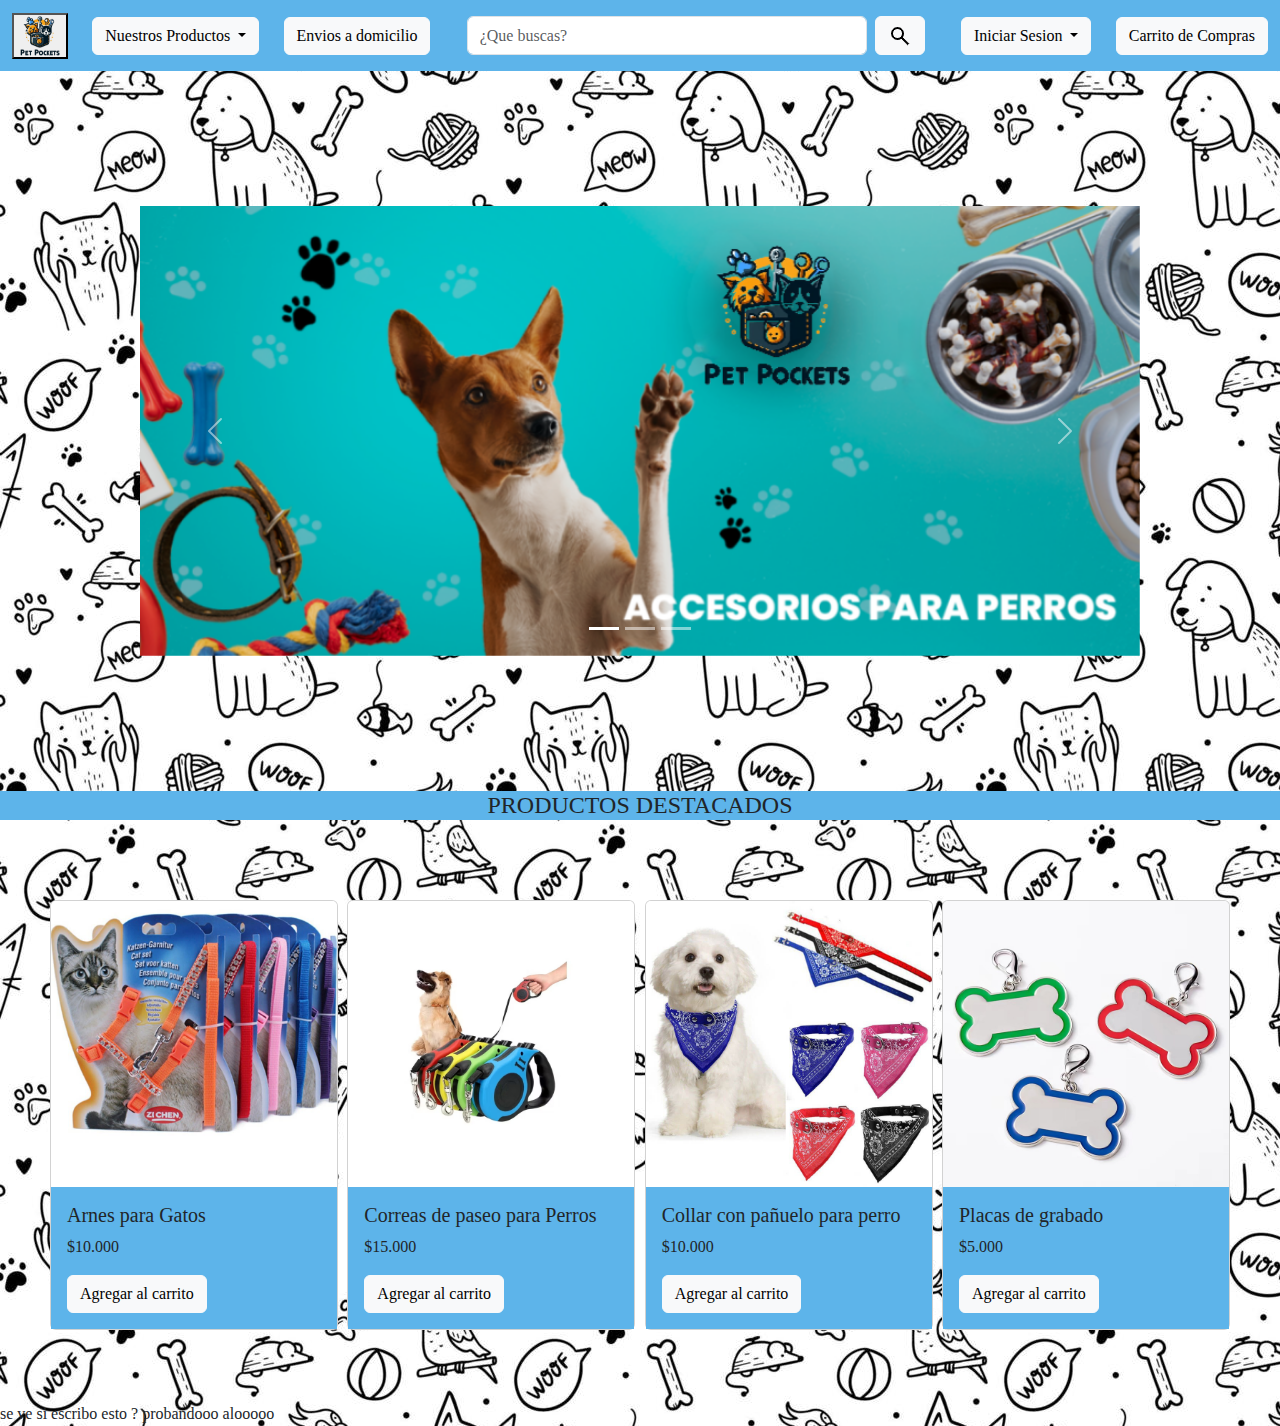
<file: index.html>
<!DOCTYPE html>
<html lang="en">
<head>
    <meta charset="UTF-8">
    <meta name="viewport" content="width=device-width, initial-scale=1.0">
    <title>Document</title>
    <link href="https://cdn.jsdelivr.net/npm/bootstrap@5.3.3/dist/css/bootstrap.min.css" rel="stylesheet" integrity="sha384-QWTKZyjpPEjISv5WaRU9OFeRpok6YctnYmDr5pNlyT2bRjXh0JMhjY6hW+ALEwIH" crossorigin="anonymous">
    <link rel="stylesheet" href="style.css">
</head>
<body>
    <nav class="navbar navbar-expand-lg navbar-dark navbar-custom"> 
        <div class="container-fluid">
              <button type="button" class="btn-light"><a href="index.html"><img src="img/logopetpokets.png" class="logo-custom" alt=""></a></button>
              <div class="dropdown">
                <button class="btn btn-light dropdown-toggle" type="button" data-bs-toggle="dropdown" aria-expanded="false">
                  Nuestros Productos
                </button>
                <ul class="dropdown-menu">
                  <li><a class="dropdown-item" href="perros.html">Accesorios para perros</a></li>
                  <li><a class="dropdown-item" href="gatos.html">Accesorios para gatos</a></li>
                  <li><a class="dropdown-item" href="comidaperros.html">Alimento para perros</a></li>
                  <li><a class="dropdown-item" href="comidagatos.html">Alimento para gatos</a></li>
                </ul>
              </div>
              <button type="button" class="btn btn-light" data-bs-toggle="modal" data-bs-target="#exampleModal">
                Envios a domicilio
              </button>
              <nav class="navbar">
                <div class="container-fluid">
                  <form class="d-flex" role="search">
                    <input class="form-control me-2" type="search" placeholder="¿Que buscas?" aria-label="Search" style="width: 400px;">
                    <button class="btn btn-light" type="submit"><img src="img/search.png" alt=""></button>
                  </form>
                </div>
              </nav>
              <div class="dropdown">
                <button type="button" class="btn btn-light dropdown-toggle" data-bs-toggle="dropdown" aria-expanded="false" data-bs-auto-close="outside">
                  Iniciar Sesion
                </button>
                <form class="dropdown-menu p-2">
                  <p>¿No tienes cuenta? <a href="registro.html">Registrate aqui</a></p>
                  <div class="mb-3">
                    <label for="exampleDropdownFormEmail2" class="form-label">Correo electronico:</label>
                    <input type="email" class="form-control" id="exampleDropdownFormEmail2">
                  </div>
                  <div class="mb-3">
                    <label for="exampleDropdownFormPassword2" class="form-label">Contraseña:</label>
                    <input type="password" class="form-control" id="exampleDropdownFormPassword2">
                  </div>
                  <button type="submit" class="btn btn-light">Iniciar Sesion</button>
                </form>
              </div>
            <!-- Carrito --> 
            <button class="btn btn-light" type="button" data-bs-toggle="offcanvas" data-bs-target="#offcanvasRight" aria-controls="offcanvasRight">Carrito de Compras</button>      
        </div>
    </nav>

    <!-- Carrusel de fotos -->
    <div class="carousel-center">
      <div id="carouselExampleIndicators" class="carousel slide">
          <div class="carousel-indicators">
              <button type="button" data-bs-target="#carouselExampleIndicators" data-bs-slide-to="0" class="active" aria-current="true" aria-label="Slide 1"></button>
              <button type="button" data-bs-target="#carouselExampleIndicators" data-bs-slide-to="1" aria-label="Slide 2"></button>
              <button type="button" data-bs-target="#carouselExampleIndicators" data-bs-slide-to="2" aria-label="Slide 3"></button>
          </div>
          <div class="carousel-inner">
              <div class="carousel-item active">
                  <div class="carousel-img">
                  <img src="img/carr1.png" class="d-block w-100 carousel-img" alt="...">
                  </div>
              </div>
              <div class="carousel-item">
                  <div class="carousel-img">
                  <img src="img/carr2.png" class="d-block w-100 carousel-img" alt="...">
              </div>
              </div>
              <div class="carousel-item">
                  <div class="carousel-img">
                  <img src="img/carr3.png" class="d-block w-100 carousel-img" alt="...">
              </div>
              </div>
          </div>
          <button class="carousel-control-prev" type="button" data-bs-target="#carouselExampleIndicators" data-bs-slide="prev">
              <span class="carousel-control-prev-icon" aria-hidden="true"></span>
              <span class="visually-hidden">Anterior</span>
          </button>
          <button class="carousel-control-next" type="button" data-bs-target="#carouselExampleIndicators" data-bs-slide="next">
              <span class="carousel-control-next-icon" aria-hidden="true"></span>
              <span class="visually-hidden">Siguiente</span>
          </button>
      </div>
  </div>
    <h4>PRODUCTOS DESTACADOS</h4>
    <br><br><br>
    <!-- Cartas de productos -->
    <div class="cards-line">
      <div class="card" style="width: 18rem;">
          <img src="img/arnesgato.jpg" class="card-img-top" alt="...">
          <div class="card-body">
          <h5 class="card-title">Arnes para Gatos</h5>
          <p class="card-text">$10.000</p>
          <button onclick="addToCart('Arnes para Gatos', 10000)" class="btn btn-light">Agregar al carrito</button>
          </div>
      </div>
      <div class="card" style="width: 18rem;">
          <img src="img/correapaseoperro.jpg" class="card-img-top" alt="...">
          <div class="card-body">
          <h5 class="card-title">Correas de paseo para Perros</h5>
          <p class="card-text">$15.000</p>
          <button onclick="addToCart('Correas de paseo para Perros', 15000)" class="btn btn-light">Agregar al carrito</button>
          </div>
      </div>
      <div class="card" style="width: 18rem;">
          <img src="img/pañuelosperro.jpg" class="card-img-top" alt="...">
          <div class="card-body">
          <h5 class="card-title">Collar con pañuelo para perro</h5>
          <p class="card-text">$10.000</p>
          <button onclick="addToCart('Collar con pañuelo para perro', 10000)" class="btn btn-light">Agregar al carrito</button>
          </div>
      </div>
      <div class="card" style="width: 18rem;">
          <img src="img/placasperro.jpeg" class="card-img-top" alt="...">
          <div class="card-body">
          <h5 class="card-title">Placas de grabado</h5>
          <p class="card-text">$5.000</p>
          <button onclick="addToCart('Placas de grabado', 5000)" class="btn btn-light">Agregar al carrito</button>
          </div>
      </div>
    </div>
  <br><br><br>

    <!-- Modal -->
          <div class="modal fade" id="exampleModal" tabindex="-1" aria-labelledby="exampleModalLabel" aria-hidden="true">
            <div class="modal-dialog">
              <div class="modal-content">
                <div class="modal-header">
                  <h1 class="modal-title fs-5" id="exampleModalLabel">Informacion de Envio</h1>
                  <button type="button" class="btn-close" data-bs-dismiss="modal" aria-label="Close"></button>
                </div>
                <div class="modal-body">
                  <form class="row g-3 needs-validation" novalidate>
                    <div class="col-md-6">
                      <label for="validationCustom01" class="form-label">Nombre</label>
                      <input type="text" class="form-control" id="validationCustom01" value="" required>
                    </div>
                    <div class="col-md-6">
                      <label for="validationCustom02" class="form-label">Apellido</label>
                      <input type="text" class="form-control" id="validationCustom02" value="" required>
                    </div>
                    <div class="col-md-6">
                      <label for="validationCustom03" class="form-label">Region</label>
                      <select class="form-select" id="validationCustom03" required>
                        <option selected disabled value="">Seleccione</option>
                        <option>Region Metropolitana</option>
                      </select>
                    </div>
                    <div class="col-md-6">
                      <label for="validationCustom04" class="form-label">Comuna</label>
                      <input type="text" class="form-control" id="validationCustom04" required>
                    </div>
                    <div class="col-12">
                      <label for="validationCustom05" class="form-label">Direccion</label>
                      <input type="text" class="form-control" id="validationCustom05" required>
                    </div>
                  </form>
                </div>
                <div class="modal-footer">
                  <button type="button" class="btn btn-light" data-bs-dismiss="modal">Cerrar</button>
                  <button type="button" class="btn btn-light">Guardar Informacion</button>
                </div>
              </div>
            </div>
          </div>
    <!-- Contenido de la ventana del carrito -->      
    <div class="offcanvas offcanvas-end" tabindex="-1" id="offcanvasRight" aria-labelledby="offcanvasRightLabel">
      <div class="offcanvas-header">
        <h5 class="offcanvas-title" id="offcanvasRightLabel">Carrito de compra</h5>
        <button type="button" class="btn-close" data-bs-dismiss="offcanvas" aria-label="Close"></button>
      </div>
      <div class="offcanvas-body">
        <ul id="cartItems" class="list-group mb-3"></ul>
        <h6>Total: $<span id="totalAmount">0</span></h6>
      </div>
    </div>
    se ve si escribo esto ?
    probandooo alooooo


    <script src="carrito.js"></script>
    <script src="https://cdn.jsdelivr.net/npm/bootstrap@5.3.3/dist/js/bootstrap.bundle.min.js" integrity="sha384-YvpcrYf0tY3lHB60NNkmXc5s9fDVZLESaAA55NDzOxhy9GkcIdslK1eN7N6jIeHz" crossorigin="anonymous"></script>
</body>
</html>
</file>
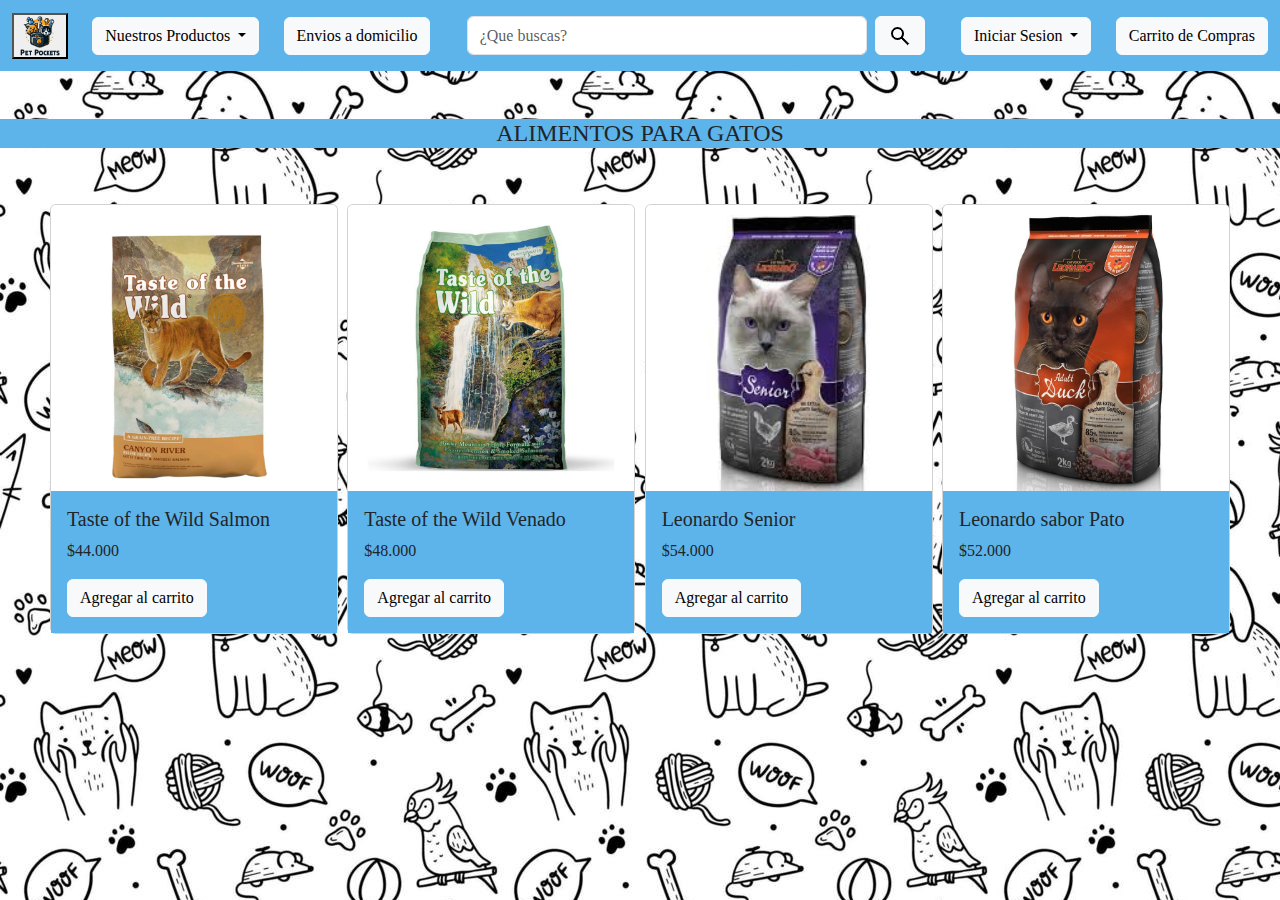
<file: comidagatos.html>
<!DOCTYPE html>
<html lang="en">
<head>
    <meta charset="UTF-8">
    <meta name="viewport" content="width=device-width, initial-scale=1.0">
    <title>Document</title>
    <link href="https://cdn.jsdelivr.net/npm/bootstrap@5.3.3/dist/css/bootstrap.min.css" rel="stylesheet" integrity="sha384-QWTKZyjpPEjISv5WaRU9OFeRpok6YctnYmDr5pNlyT2bRjXh0JMhjY6hW+ALEwIH" crossorigin="anonymous">
    <link rel="stylesheet" href="style.css">
</head>
<body>
    <nav class="navbar navbar-expand-lg navbar-dark navbar-custom"> 
        <div class="container-fluid">
          <button type="button" class="btn-light"><a href="index.html"><img src="img/logopetpokets.png" class="logo-custom" alt=""></a></button>
              <div class="dropdown">
                <button class="btn btn-light dropdown-toggle" type="button" data-bs-toggle="dropdown" aria-expanded="false">
                  Nuestros Productos
                </button>
                <ul class="dropdown-menu">
                  <li><a class="dropdown-item" href="perros.html">Accesorios para perros</a></li>
                  <li><a class="dropdown-item" href="gatos.html">Accesorios para gatos</a></li>
                  <li><a class="dropdown-item" href="comidaperros.html">Alimento para perros</a></li>
                  <li><a class="dropdown-item" href="comidagatos.html">Alimento para gatos</a></li>
                </ul>
              </div>
              <button type="button" class="btn btn-light" data-bs-toggle="modal" data-bs-target="#exampleModal">
                Envios a domicilio
              </button>
              <nav class="navbar">
                <div class="container-fluid">
                  <form class="d-flex" role="search">
                    <input class="form-control me-2" type="search" placeholder="¿Que buscas?" aria-label="Search" style="width: 400px;">
                    <button class="btn btn-light" type="submit"><img src="img/search.png" alt=""></button>
                  </form>
                </div>
              </nav>
              <div class="dropdown">
                <button type="button" class="btn btn-light dropdown-toggle" data-bs-toggle="dropdown" aria-expanded="false" data-bs-auto-close="outside">
                  Iniciar Sesion
                </button>
                <form class="dropdown-menu p-2">
                  <p>¿No tienes cuenta? <a href="registro.html">Registrate aqui</a></p>
                  <div class="mb-3">
                    <label for="exampleDropdownFormEmail2" class="form-label">Correo electronico:</label>
                    <input type="email" class="form-control" id="exampleDropdownFormEmail2">
                  </div>
                  <div class="mb-3">
                    <label for="exampleDropdownFormPassword2" class="form-label">Contraseña:</label>
                    <input type="password" class="form-control" id="exampleDropdownFormPassword2">
                  </div>
                  <button type="submit" class="btn btn-light">Iniciar Sesion</button>
                </form>
              </div>
            <!-- Carrito --> 
            <button class="btn btn-light" type="button" data-bs-toggle="offcanvas" data-bs-target="#offcanvasRight" aria-controls="offcanvasRight">Carrito de Compras</button>      
        </div>
    </nav>
    <!-- Cartas con los prodcutos -->
    <br><br>
    <h4>ALIMENTOS PARA GATOS</h4>
    <br><br>
    <div class="cards-line">
        <div class="card" style="width: 18rem;">
            <img src="img/comidagato1.jpg" class="card-img-top" alt="...">
            <div class="card-body">
            <h5 class="card-title">Taste of the Wild Salmon</h5>
            <p class="card-text">$44.000</p>
            <button onclick="addToCart('Taste of the Wild Salmon', 44000)" class="btn btn-light">Agregar al carrito</button>
            </div>
        </div>
        <div class="card" style="width: 18rem;">
            <img src="img/comidagato2.jpg" class="card-img-top" alt="...">
            <div class="card-body">
            <h5 class="card-title">Taste of the Wild Venado</h5>
            <p class="card-text">$48.000</p>
            <button onclick="addToCart('Taste of the Wild Venado', 48000)" class="btn btn-light">Agregar al carrito</button>
            </div>
        </div>
        <div class="card" style="width: 18rem;">
            <img src="img/comidagato3.jpeg" class="card-img-top" alt="...">
            <div class="card-body">
            <h5 class="card-title">Leonardo Senior</h5>
            <p class="card-text">$54.000</p>
            <button onclick="addToCart('Leonardo Senior', 54000)" class="btn btn-light">Agregar al carrito</button>
            </div>
        </div>
        <div class="card" style="width: 18rem;">
            <img src="img/comidagato4.jpg" class="card-img-top" alt="...">
            <div class="card-body">
            <h5 class="card-title">Leonardo sabor Pato</h5>
            <p class="card-text">$52.000</p>
            <button onclick="addToCart('Leonardo sabor Pato', 52000)" class="btn btn-light">Agregar al carrito</button>
            </div>
        </div>
    </div>


    <!-- Contenido de la ventana del carrito -->      
    <div class="offcanvas offcanvas-end" tabindex="-1" id="offcanvasRight" aria-labelledby="offcanvasRightLabel">
      <div class="offcanvas-header">
        <h5 class="offcanvas-title" id="offcanvasRightLabel">Carrito de compra</h5>
        <button type="button" class="btn-close" data-bs-dismiss="offcanvas" aria-label="Close"></button>
      </div>
      <div class="offcanvas-body">
        <ul id="cartItems" class="list-group mb-3"></ul>
        <h6>Total: $<span id="totalAmount">0</span></h6>
      </div>
    </div>




    <script src="https://cdn.jsdelivr.net/npm/bootstrap@5.3.3/dist/js/bootstrap.bundle.min.js" integrity="sha384-YvpcrYf0tY3lHB60NNkmXc5s9fDVZLESaAA55NDzOxhy9GkcIdslK1eN7N6jIeHz" crossorigin="anonymous"></script>
    <script src="carrito.js"></script>
  </body>
</html>
</file>
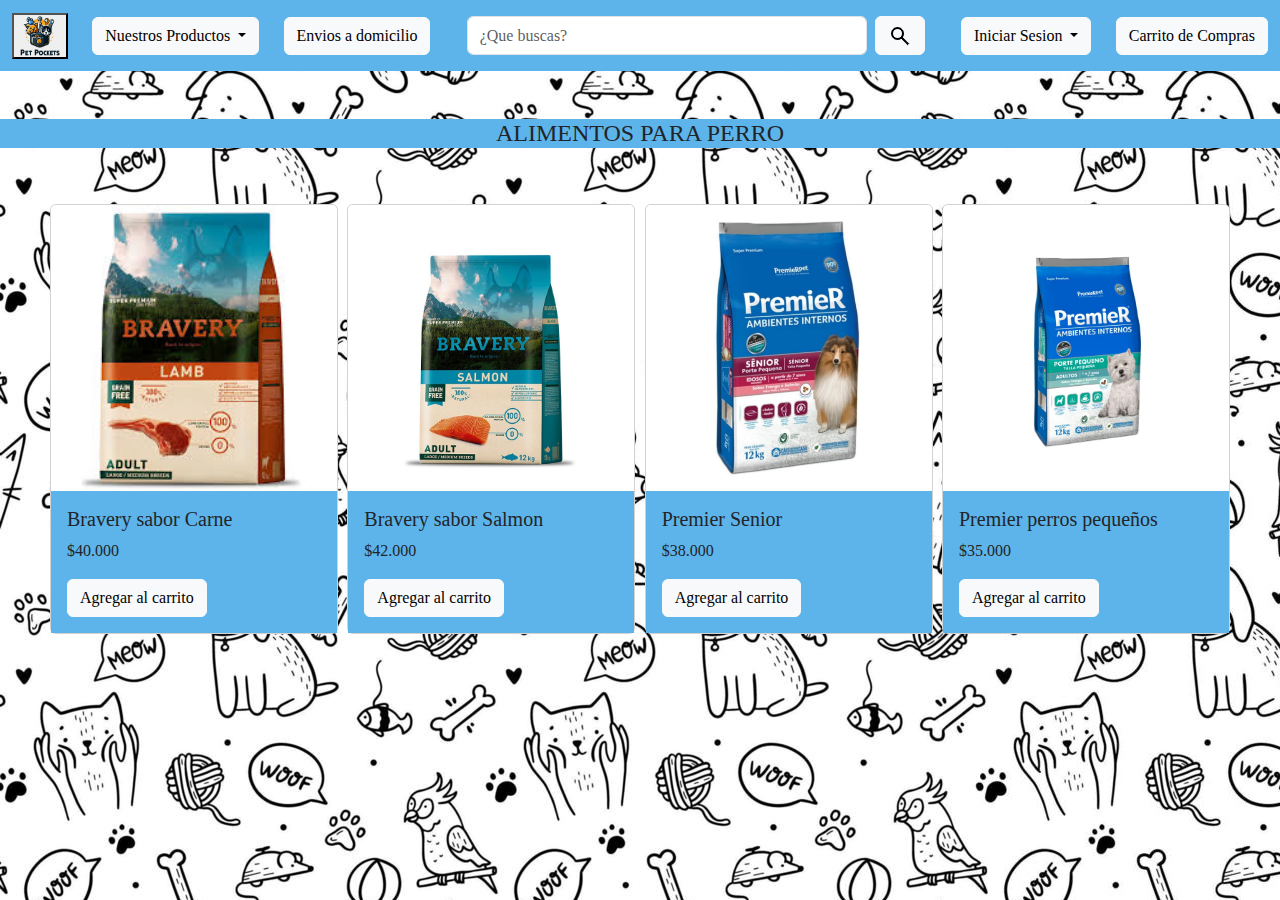
<file: comidaperros.html>
<!DOCTYPE html>
<html lang="en">
<head>
    <meta charset="UTF-8">
    <meta name="viewport" content="width=device-width, initial-scale=1.0">
    <title>Document</title>
    <link href="https://cdn.jsdelivr.net/npm/bootstrap@5.3.3/dist/css/bootstrap.min.css" rel="stylesheet" integrity="sha384-QWTKZyjpPEjISv5WaRU9OFeRpok6YctnYmDr5pNlyT2bRjXh0JMhjY6hW+ALEwIH" crossorigin="anonymous">
    <link rel="stylesheet" href="style.css">
</head>
<body>
    <nav class="navbar navbar-expand-lg navbar-dark navbar-custom"> 
        <div class="container-fluid">
          <button type="button" class="btn-light"><a href="index.html"><img src="img/logopetpokets.png" class="logo-custom" alt=""></a></button>
              <div class="dropdown">
                <button class="btn btn-light dropdown-toggle" type="button" data-bs-toggle="dropdown" aria-expanded="false">
                  Nuestros Productos
                </button>
                <ul class="dropdown-menu">
                  <li><a class="dropdown-item" href="perros.html">Accesorios para perros</a></li>
                  <li><a class="dropdown-item" href="gatos.html">Accesorios para gatos</a></li>
                  <li><a class="dropdown-item" href="comidaperros.html">Alimento para perros</a></li>
                  <li><a class="dropdown-item" href="comidagatos.html">Alimento para gatos</a></li>
                </ul>
              </div>
              <button type="button" class="btn btn-light" data-bs-toggle="modal" data-bs-target="#exampleModal">
                Envios a domicilio
              </button>
              <nav class="navbar">
                <div class="container-fluid">
                  <form class="d-flex" role="search">
                    <input class="form-control me-2" type="search" placeholder="¿Que buscas?" aria-label="Search" style="width: 400px;">
                    <button class="btn btn-light" type="submit"><img src="img/search.png" alt=""></button>
                  </form>
                </div>
              </nav>
              <div class="dropdown">
                <button type="button" class="btn btn-light dropdown-toggle" data-bs-toggle="dropdown" aria-expanded="false" data-bs-auto-close="outside">
                  Iniciar Sesion
                </button>
                <form class="dropdown-menu p-2">
                  <p>¿No tienes cuenta? <a href="registro.html">Registrate aqui</a></p>
                  <div class="mb-3">
                    <label for="exampleDropdownFormEmail2" class="form-label">Correo electronico:</label>
                    <input type="email" class="form-control" id="exampleDropdownFormEmail2">
                  </div>
                  <div class="mb-3">
                    <label for="exampleDropdownFormPassword2" class="form-label">Contraseña:</label>
                    <input type="password" class="form-control" id="exampleDropdownFormPassword2">
                  </div>
                  <button type="submit" class="btn btn-light">Iniciar Sesion</button>
                </form>
              </div>
            <!-- Carrito --> 
            <button class="btn btn-light" type="button" data-bs-toggle="offcanvas" data-bs-target="#offcanvasRight" aria-controls="offcanvasRight">Carrito de Compras</button>      
        </div>
    </nav>
    <!-- Cartas con los prodcutos -->
    <br><br>
    <h4>ALIMENTOS PARA PERRO</h4>
    <br><br>
    <div class="cards-line">
        <div class="card" style="width: 18rem;">
            <img src="img/comidaperro1.jpeg" class="card-img-top" alt="...">
            <div class="card-body">
            <h5 class="card-title">Bravery sabor Carne</h5>
            <p class="card-text">$40.000</p>
            <button onclick="addToCart('Bravery sabor Carne', 40000)" class="btn btn-light">Agregar al carrito</button>
            </div>
        </div>
        <div class="card" style="width: 18rem;">
            <img src="img/comidaperro2.jpg" class="card-img-top" alt="...">
            <div class="card-body">
            <h5 class="card-title">Bravery sabor Salmon</h5>
            <p class="card-text">$42.000</p>
            <button onclick="addToCart('Bravery sabor Salmon', 42000)" class="btn btn-light">Agregar al carrito</button>
            </div>
        </div>
        <div class="card" style="width: 18rem;">
            <img src="img/comidaperro3.jpeg" class="card-img-top" alt="...">
            <div class="card-body">
            <h5 class="card-title">Premier Senior</h5>
            <p class="card-text">$38.000</p>
            <button onclick="addToCart('Premier Senior', 38000)" class="btn btn-light">Agregar al carrito</button>
            </div>
        </div>
        <div class="card" style="width: 18rem;">
            <img src="img/comidaperro4.jpg" class="card-img-top" alt="...">
            <div class="card-body">
            <h5 class="card-title">Premier perros pequeños</h5>
            <p class="card-text">$35.000</p>
            <button onclick="addToCart('Premier perros pequeños', 35000)" class="btn btn-light">Agregar al carrito</button>
            </div>
        </div>
    </div>


        <!-- Contenido de la ventana del carrito -->      
        <div class="offcanvas offcanvas-end" tabindex="-1" id="offcanvasRight" aria-labelledby="offcanvasRightLabel">
          <div class="offcanvas-header">
            <h5 class="offcanvas-title" id="offcanvasRightLabel">Carrito de compra</h5>
            <button type="button" class="btn-close" data-bs-dismiss="offcanvas" aria-label="Close"></button>
          </div>
          <div class="offcanvas-body">
            <ul id="cartItems" class="list-group mb-3"></ul>
            <h6>Total: $<span id="totalAmount">0</span></h6>
          </div>
        </div>






    <script src="https://cdn.jsdelivr.net/npm/bootstrap@5.3.3/dist/js/bootstrap.bundle.min.js" integrity="sha384-YvpcrYf0tY3lHB60NNkmXc5s9fDVZLESaAA55NDzOxhy9GkcIdslK1eN7N6jIeHz" crossorigin="anonymous"></script>
    <script src="carrito.js"></script>
  </body>
</html>
</file>
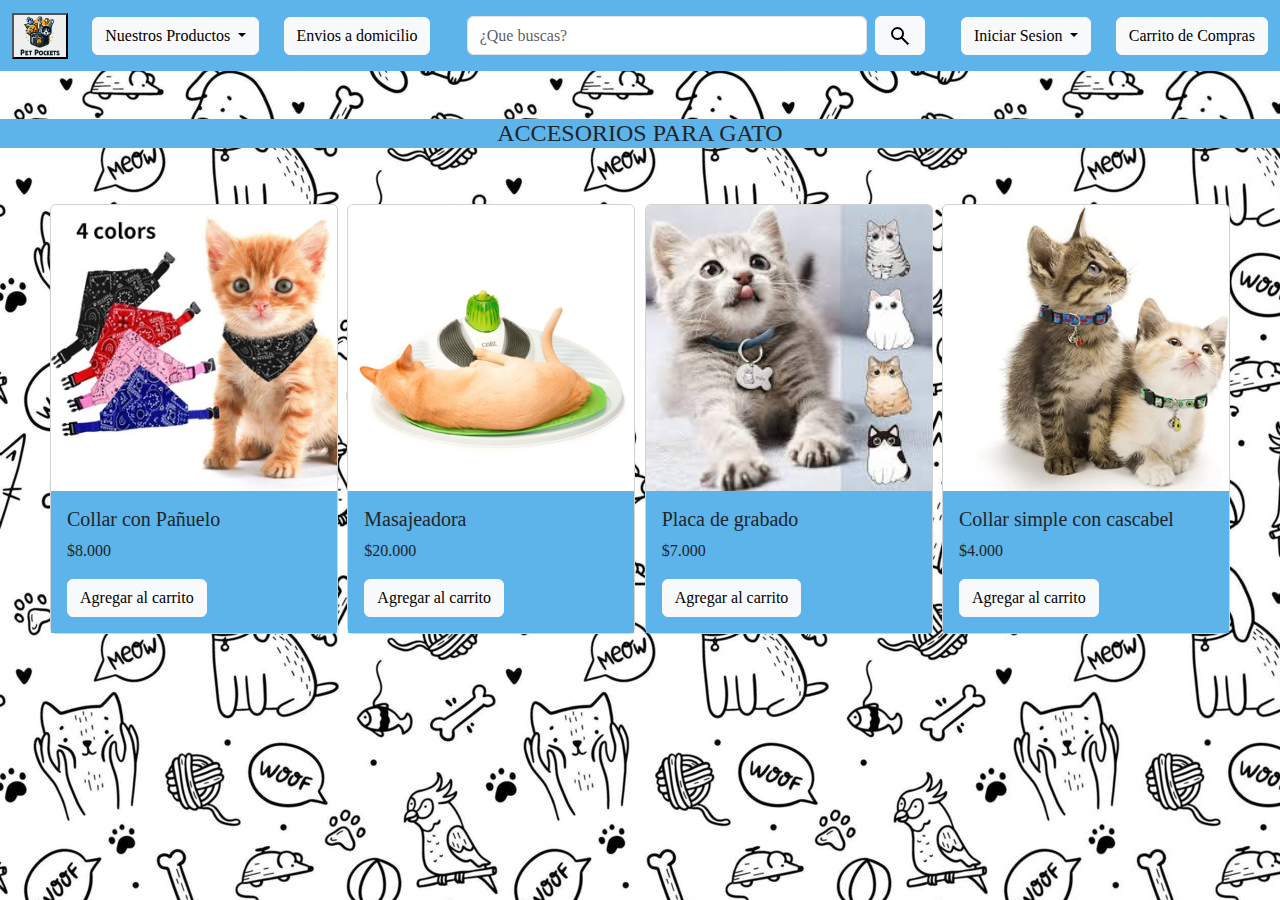
<file: gatos.html>
<!DOCTYPE html>
<html lang="en">
<head>
    <meta charset="UTF-8">
    <meta name="viewport" content="width=device-width, initial-scale=1.0">
    <title>Document</title>
    <link href="https://cdn.jsdelivr.net/npm/bootstrap@5.3.3/dist/css/bootstrap.min.css" rel="stylesheet" integrity="sha384-QWTKZyjpPEjISv5WaRU9OFeRpok6YctnYmDr5pNlyT2bRjXh0JMhjY6hW+ALEwIH" crossorigin="anonymous">
    <link rel="stylesheet" href="style.css">
</head>
<body>
    <nav class="navbar navbar-expand-lg navbar-dark navbar-custom"> 
        <div class="container-fluid">
          <button type="button" class="btn-light"><a href="index.html"><img src="img/logopetpokets.png" class="logo-custom" alt=""></a></button>
              <div class="dropdown">
                <button class="btn btn-light dropdown-toggle" type="button" data-bs-toggle="dropdown" aria-expanded="false">
                  Nuestros Productos
                </button>
                <ul class="dropdown-menu">
                  <li><a class="dropdown-item" href="perros.html">Accesorios para perros</a></li>
                  <li><a class="dropdown-item" href="gatos.html">Accesorios para gatos</a></li>
                  <li><a class="dropdown-item" href="comidaperros.html">Alimento para perros</a></li>
                  <li><a class="dropdown-item" href="comidagatos.html">Alimento para gatos</a></li>
                </ul>
              </div>
              <button type="button" class="btn btn-light" data-bs-toggle="modal" data-bs-target="#exampleModal">
                Envios a domicilio
              </button>
              <nav class="navbar">
                <div class="container-fluid">
                  <form class="d-flex" role="search">
                    <input class="form-control me-2" type="search" placeholder="¿Que buscas?" aria-label="Search" style="width: 400px;">
                    <button class="btn btn-light" type="submit"><img src="img/search.png" alt=""></button>
                  </form>
                </div>
              </nav>
              <div class="dropdown">
                <button type="button" class="btn btn-light dropdown-toggle" data-bs-toggle="dropdown" aria-expanded="false" data-bs-auto-close="outside">
                  Iniciar Sesion
                </button>
                <form class="dropdown-menu p-2">
                  <p>¿No tienes cuenta? <a href="registro.html">Registrate aqui</a></p>
                  <div class="mb-3">
                    <label for="exampleDropdownFormEmail2" class="form-label">Correo electronico:</label>
                    <input type="email" class="form-control" id="exampleDropdownFormEmail2">
                  </div>
                  <div class="mb-3">
                    <label for="exampleDropdownFormPassword2" class="form-label">Contraseña:</label>
                    <input type="password" class="form-control" id="exampleDropdownFormPassword2">
                  </div>
                  <button type="submit" class="btn btn-light">Iniciar Sesion</button>
                </form>
              </div>
            <!-- Carrito --> 
            <button class="btn btn-light" type="button" data-bs-toggle="offcanvas" data-bs-target="#offcanvasRight" aria-controls="offcanvasRight">Carrito de Compras</button>      
        </div>
    </nav>
    <!-- Cartas con los prodcutos -->
    <br><br>
    <h4>ACCESORIOS PARA GATO</h4>
    <br><br>
    <div class="cards-line">
        <div class="card" style="width: 18rem;">
            <img src="img/accesoriogato1.jpeg" class="card-img-top" alt="...">
            <div class="card-body">
            <h5 class="card-title">Collar con Pañuelo</h5>
            <p class="card-text">$8.000</p>
            <button onclick="addToCart('Collar con Pañuelo', 8000)" class="btn btn-light">Agregar al carrito</button>
            </div>
        </div>
        <div class="card" style="width: 18rem;">
            <img src="img/accesoriogato2.jpeg" class="card-img-top" alt="...">
            <div class="card-body">
            <h5 class="card-title">Masajeadora</h5>
            <p class="card-text">$20.000</p>
            <button onclick="addToCart('Masajeadora', 20000)" class="btn btn-light">Agregar al carrito</button>
            </div>
        </div>
        <div class="card" style="width: 18rem;">
            <img src="img/accesoriogato3.jpeg" class="card-img-top" alt="...">
            <div class="card-body">
            <h5 class="card-title">Placa de grabado</h5>
            <p class="card-text">$7.000</p>
            <button onclick="addToCart('Placa de grabado', 7000)" class="btn btn-light">Agregar al carrito</button>
            </div>
        </div>
        <div class="card" style="width: 18rem;">
            <img src="img/accesoriogato4.jpeg" class="card-img-top" alt="...">
            <div class="card-body">
            <h5 class="card-title">Collar simple con cascabel</h5>
            <p class="card-text">$4.000</p>
            <button onclick="addToCart('Collar simple con cascabel', 4000)" class="btn btn-light">Agregar al carrito</button>
            </div>
        </div>
    </div>


        <!-- Contenido de la ventana del carrito -->      
        <div class="offcanvas offcanvas-end" tabindex="-1" id="offcanvasRight" aria-labelledby="offcanvasRightLabel">
          <div class="offcanvas-header">
            <h5 class="offcanvas-title" id="offcanvasRightLabel">Carrito de compra</h5>
            <button type="button" class="btn-close" data-bs-dismiss="offcanvas" aria-label="Close"></button>
          </div>
          <div class="offcanvas-body">
            <ul id="cartItems" class="list-group mb-3"></ul>
            <h6>Total: $<span id="totalAmount">0</span></h6>
          </div>
        </div>






    <script src="https://cdn.jsdelivr.net/npm/bootstrap@5.3.3/dist/js/bootstrap.bundle.min.js" integrity="sha384-YvpcrYf0tY3lHB60NNkmXc5s9fDVZLESaAA55NDzOxhy9GkcIdslK1eN7N6jIeHz" crossorigin="anonymous"></script>
    <script src="carrito.js"></script>
  </body>
</html>
</file>
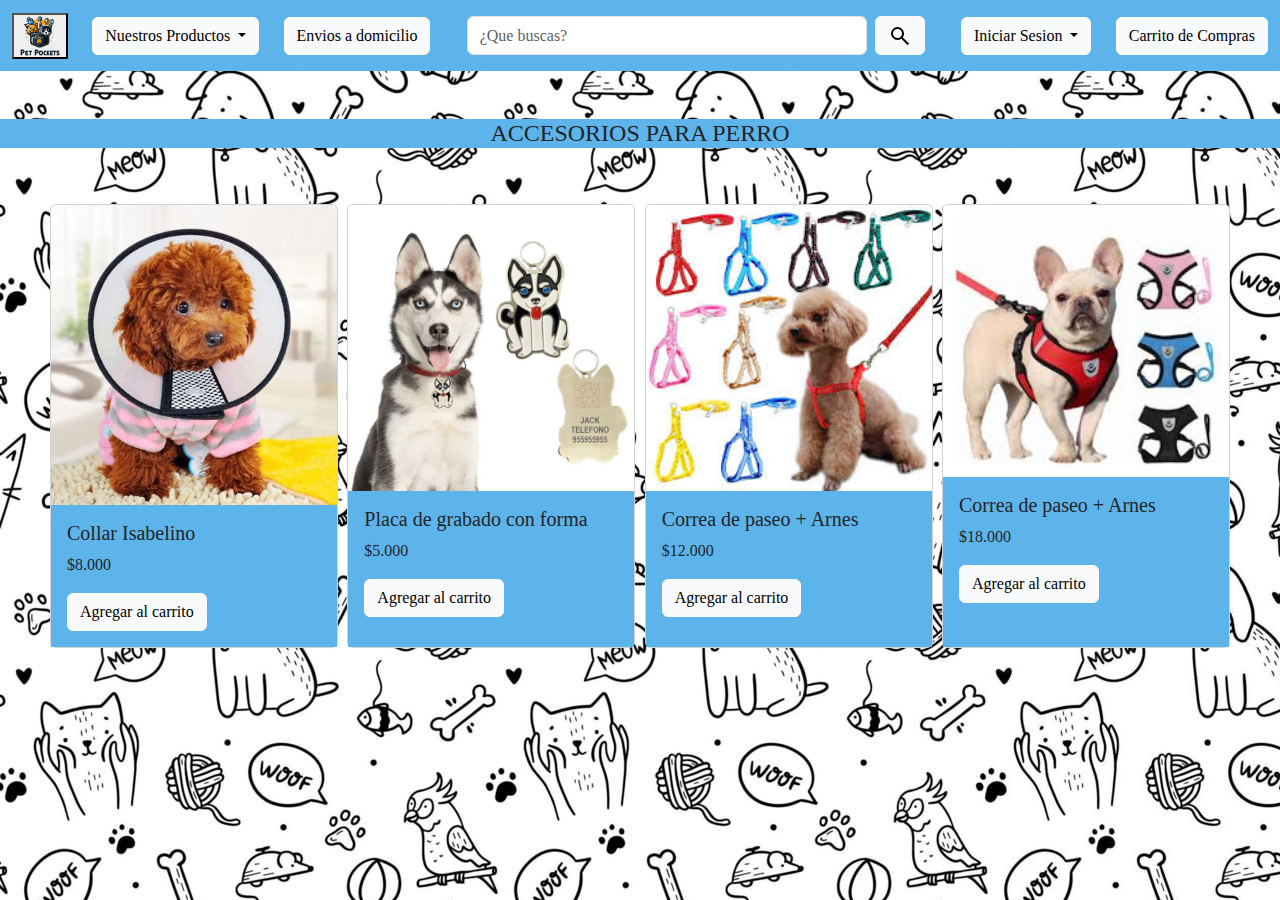
<file: perros.html>
<!DOCTYPE html>
<html lang="en">
<head>
    <meta charset="UTF-8">
    <meta name="viewport" content="width=device-width, initial-scale=1.0">
    <title>Document</title>
    <link href="https://cdn.jsdelivr.net/npm/bootstrap@5.3.3/dist/css/bootstrap.min.css" rel="stylesheet" integrity="sha384-QWTKZyjpPEjISv5WaRU9OFeRpok6YctnYmDr5pNlyT2bRjXh0JMhjY6hW+ALEwIH" crossorigin="anonymous">
    <link rel="stylesheet" href="style.css">
</head>
<body>
    <nav class="navbar navbar-expand-lg navbar-dark navbar-custom"> 
        <div class="container-fluid">
          <button type="button" class="btn-light"><a href="index.html"><img src="img/logopetpokets.png" class="logo-custom" alt=""></a></button>
              <div class="dropdown">
                <button class="btn btn-light dropdown-toggle" type="button" data-bs-toggle="dropdown" aria-expanded="false">
                  Nuestros Productos
                </button>
                <ul class="dropdown-menu">
                  <li><a class="dropdown-item" href="perros.html">Accesorios para perros</a></li>
                  <li><a class="dropdown-item" href="gatos.html">Accesorios para gatos</a></li>
                  <li><a class="dropdown-item" href="comidaperros.html">Alimento para perros</a></li>
                  <li><a class="dropdown-item" href="comidagatos.html">Alimento para gatos</a></li>
                </ul>
              </div>
              <button type="button" class="btn btn-light" data-bs-toggle="modal" data-bs-target="#exampleModal">
                Envios a domicilio
              </button>
              <nav class="navbar">
                <div class="container-fluid">
                  <form class="d-flex" role="search">
                    <input class="form-control me-2" type="search" placeholder="¿Que buscas?" aria-label="Search" style="width: 400px;">
                    <button class="btn btn-light" type="submit"><img src="img/search.png" alt=""></button>
                  </form>
                </div>
              </nav>
              <div class="dropdown">
                <button type="button" class="btn btn-light dropdown-toggle" data-bs-toggle="dropdown" aria-expanded="false" data-bs-auto-close="outside">
                  Iniciar Sesion
                </button>
                <form class="dropdown-menu p-2">
                  <p>¿No tienes cuenta? <a href="registro.html">Registrate aqui</a></p>
                  <div class="mb-3">
                    <label for="exampleDropdownFormEmail2" class="form-label">Correo electronico:</label>
                    <input type="email" class="form-control" id="exampleDropdownFormEmail2">
                  </div>
                  <div class="mb-3">
                    <label for="exampleDropdownFormPassword2" class="form-label">Contraseña:</label>
                    <input type="password" class="form-control" id="exampleDropdownFormPassword2">
                  </div>
                  <button type="submit" class="btn btn-light">Iniciar Sesion</button>
                </form>
              </div>
            <!-- Carrito --> 
            <button class="btn btn-light" type="button" data-bs-toggle="offcanvas" data-bs-target="#offcanvasRight" aria-controls="offcanvasRight">Carrito de Compras</button>      
        </div>
    </nav>
    <!-- Cartas con los prodcutos -->
    <br><br>
    <h4>ACCESORIOS PARA PERRO</h4>
    <br><br>
    <div class="cards-line">
        <div class="card" style="width: 18rem;">
            <img src="img/accesorioperro1.jpeg" class="card-img-top" alt="...">
            <div class="card-body">
            <h5 class="card-title">Collar Isabelino</h5>
            <p class="card-text">$8.000</p>
            <button onclick="addToCart('Collar Isabelino', 8000)" class="btn btn-light">Agregar al carrito</button>
            </div>
        </div>
        <div class="card" style="width: 18rem;">
            <img src="img/accesorioperro2.jpg" class="card-img-top" alt="...">
            <div class="card-body">
            <h5 class="card-title">Placa de grabado con forma</h5>
            <p class="card-text">$5.000</p>
            <button onclick="addToCart('Placa de grabado con forma', 5000)" class="btn btn-light">Agregar al carrito</button>
            </div>
        </div>
        <div class="card" style="width: 18rem;">
            <img src="img/accesorioperro3.jpeg" class="card-img-top" alt="...">
            <div class="card-body">
            <h5 class="card-title">Correa de paseo + Arnes</h5>
            <p class="card-text">$12.000</p>
            <button onclick="addToCart('Correa de paseo + Arnes', 12000)" class="btn btn-light">Agregar al carrito</button>
            </div>
        </div>
        <div class="card" style="width: 18rem;">
            <img src="img/accesorioperro4.jpeg" class="card-img-top" alt="...">
            <div class="card-body">
            <h5 class="card-title">Correa de paseo + Arnes</h5>
            <p class="card-text">$18.000</p>
            <button onclick="addToCart('Correa de paseo + Arnes', 18000)" class="btn btn-light">Agregar al carrito</button>
            </div>
        </div>
    </div>


        <!-- Contenido de la ventana del carrito -->      
        <div class="offcanvas offcanvas-end" tabindex="-1" id="offcanvasRight" aria-labelledby="offcanvasRightLabel">
          <div class="offcanvas-header">
            <h5 class="offcanvas-title" id="offcanvasRightLabel">Carrito de compra</h5>
            <button type="button" class="btn-close" data-bs-dismiss="offcanvas" aria-label="Close"></button>
          </div>
          <div class="offcanvas-body">
            <ul id="cartItems" class="list-group mb-3"></ul>
            <h6>Total: $<span id="totalAmount">0</span></h6>
          </div>
        </div>






    <script src="https://cdn.jsdelivr.net/npm/bootstrap@5.3.3/dist/js/bootstrap.bundle.min.js" integrity="sha384-YvpcrYf0tY3lHB60NNkmXc5s9fDVZLESaAA55NDzOxhy9GkcIdslK1eN7N6jIeHz" crossorigin="anonymous"></script>
    <script src="carrito.js"></script>
  </body>
</html>
</file>
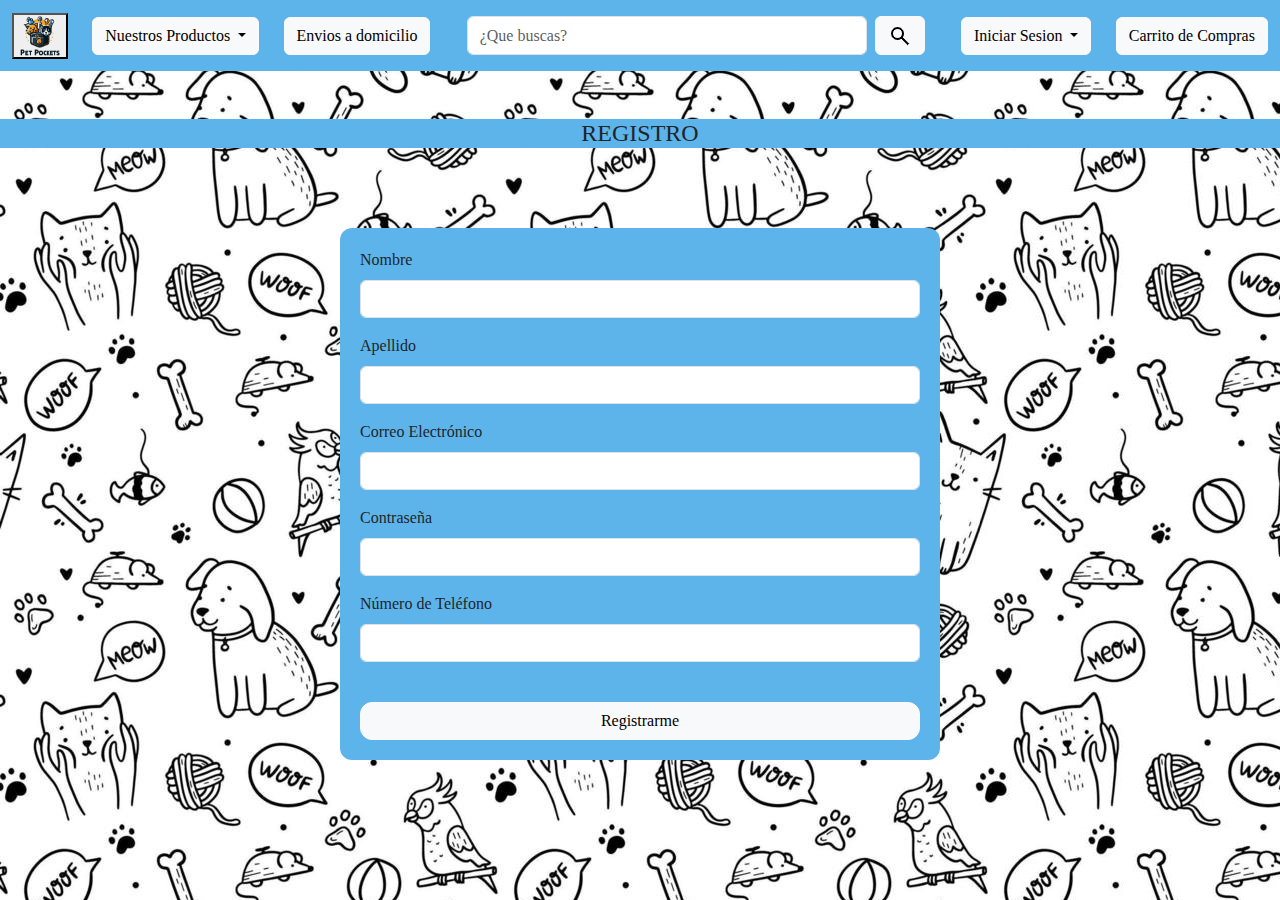
<file: registro.html>
<!DOCTYPE html>
<html lang="en">
<head>
    <meta charset="UTF-8">
    <meta name="viewport" content="width=device-width, initial-scale=1.0">
    <title>Document</title>
    <link href="https://cdn.jsdelivr.net/npm/bootstrap@5.3.3/dist/css/bootstrap.min.css" rel="stylesheet" integrity="sha384-QWTKZyjpPEjISv5WaRU9OFeRpok6YctnYmDr5pNlyT2bRjXh0JMhjY6hW+ALEwIH" crossorigin="anonymous">
    <link rel="stylesheet" href="style.css">
    <script src="https://cdnjs.cloudflare.com/ajax/libs/jquery/3.6.0/jquery.min.js"></script>
</head>
<body>
    <nav class="navbar navbar-expand-lg navbar-dark navbar-custom"> 
        <div class="container-fluid">
          <button type="button" class="btn-light"><a href="index.html"><img src="img/logopetpokets.png" class="logo-custom" alt=""></a></button>
              <div class="dropdown">
                <button class="btn btn-light dropdown-toggle" type="button" data-bs-toggle="dropdown" aria-expanded="false">
                  Nuestros Productos
                </button>
                <ul class="dropdown-menu">
                  <li><a class="dropdown-item" href="perros.html">Accesorios para perros</a></li>
                  <li><a class="dropdown-item" href="gatos.html">Accesorios para gatos</a></li>
                  <li><a class="dropdown-item" href="comidaperros.html">Alimento para perros</a></li>
                  <li><a class="dropdown-item" href="comidagatos.html">Alimento para gatos</a></li>
                </ul>
              </div>
              <button type="button" class="btn btn-light" data-bs-toggle="modal" data-bs-target="#exampleModal">
                Envios a domicilio
              </button>
              <nav class="navbar">
                <div class="container-fluid">
                  <form class="d-flex" role="search">
                    <input class="form-control me-2" type="search" placeholder="¿Que buscas?" aria-label="Search" style="width: 400px;">
                    <button class="btn btn-light" type="submit"><img src="img/search.png" alt=""></button>
                  </form>
                </div>
              </nav>
              <div class="dropdown">
                <button type="button" class="btn btn-light dropdown-toggle" data-bs-toggle="dropdown" aria-expanded="false" data-bs-auto-close="outside">
                  Iniciar Sesion
                </button>
                <form class="dropdown-menu p-2">
                  <p>¿No tienes cuenta? <a href="registro.html">Registrate aqui</a></p>
                  <div class="mb-3">
                    <label for="exampleDropdownFormEmail2" class="form-label">Correo electronico:</label>
                    <input type="email" class="form-control" id="exampleDropdownFormEmail2">
                  </div>
                  <div class="mb-3">
                    <label for="exampleDropdownFormPassword2" class="form-label">Contraseña:</label>
                    <input type="password" class="form-control" id="exampleDropdownFormPassword2">
                  </div>
                  <button type="submit" class="btn btn-light">Iniciar Sesion</button>
                </form>
              </div>
            <!-- Carrito --> 
            <button class="btn btn-light" type="button" data-bs-toggle="offcanvas" data-bs-target="#offcanvasRight" aria-controls="offcanvasRight">Carrito de Compras</button>      
        </div>
    </nav>
    <br><br>
    <h4>REGISTRO</h4>  
    <br>
    <div class="container mt-5 form-custom">
      <form id="miFormulario" novalidate>
          <div class="mb-3">
              <label for="nombre" class="form-label">Nombre</label>
              <input type="text" class="form-control" id="nombre" name="nombre" required>
              <div class="error" id="errorNombre"></div>
          </div>
          <div class="mb-3">
              <label for="apellido" class="form-label">Apellido</label>
              <input type="text" class="form-control" id="apellido" name="apellido" required>
              <div class="error" id="errorApellido"></div>
          </div>
          <div class="mb-3">
              <label for="email" class="form-label">Correo Electrónico</label>
              <input type="email" class="form-control" id="email" name="email" required>
              <div class="error" id="errorEmail"></div>
          </div>
          <div class="mb-3">
              <label for="password" class="form-label">Contraseña</label>
              <input type="password" class="form-control" id="password" name="password" required>
              <div class="error" id="errorPassword"></div>
          </div>
          <div class="mb-3">
              <label for="telefono" class="form-label">Número de Teléfono</label>
              <input type="text" class="form-control" id="telefono" name="telefono" required>
              <div class="error" id="errorTelefono"></div>
          </div>
          <br>
          <button type="submit" class="btn btn-light custom-submit">Registrarme</button>
      </form>
  </div>

      <!-- Contenido de la ventana del carrito -->      
      <div class="offcanvas offcanvas-end" tabindex="-1" id="offcanvasRight" aria-labelledby="offcanvasRightLabel">
        <div class="offcanvas-header">
          <h5 class="offcanvas-title" id="offcanvasRightLabel">Carrito de compra</h5>
          <button type="button" class="btn-close" data-bs-dismiss="offcanvas" aria-label="Close"></button>
        </div>
        <div class="offcanvas-body">
          <ul id="cartItems" class="list-group mb-3"></ul>
          <h6>Total: $<span id="totalAmount">0</span></h6>
        </div>
      </div>
    


    <script src="https://cdn.jsdelivr.net/npm/bootstrap@5.3.3/dist/js/bootstrap.bundle.min.js" integrity="sha384-YvpcrYf0tY3lHB60NNkmXc5s9fDVZLESaAA55NDzOxhy9GkcIdslK1eN7N6jIeHz" crossorigin="anonymous"></script>
    
    
    <!-- Validaciones de formulario incluyendo Jquery -->
    <script>
      $(document).ready(function() {
          $("#miFormulario").submit(function(event) {
              event.preventDefault();
              
              // Limpia mensajes de error anteriores
              $(".error").text("");
              $(".is-invalid").removeClass("is-invalid");

              let nombre = $("#nombre").val().trim();
              let apellido = $("#apellido").val().trim();
              let email = $("#email").val().trim();
              let password = $("#password").val().trim();
              let telefono = $("#telefono").val().trim();
              let isValid = true;

              // Validacion del nombre
              if (nombre === "") {
                  $("#errorNombre").text("El nombre es obligatorio.");
                  $("#nombre").addClass("is-invalid");
                  isValid = false;
              }

              // Validacion del apellido
              if (apellido === "") {
                  $("#errorApellido").text("El apellido es obligatorio.");
                  $("#apellido").addClass("is-invalid");
                  isValid = false;
              }

              // Validacion del correo electronico
              if (email === "") {
                  $("#errorEmail").text("El correo electronico es obligatorio.");
                  $("#email").addClass("is-invalid");
                  isValid = false;
              } else if (!validateEmail(email)) {
                  $("#errorEmail").text("La direccion de correo electronico es invalida.");
                  $("#email").addClass("is-invalid");
                  isValid = false;
              }

              // Validacion de la contraseña
              if (password.length < 8) {
                  $("#errorPassword").text("La contraseña debe tener al menos 8 caracteres.");
                  $("#password").addClass("is-invalid");
                  isValid = false;
              } else if (!validatePassword(password)) {
                  $("#errorPassword").text("La contraseña debe contener letras y números.");
                  $("#password").addClass("is-invalid");
                  isValid = false;
              }

              // Validacion del telefono
              if (telefono === "") {
                  $("#errorTelefono").text("El número de telefono es obligatorio.");
                  $("#telefono").addClass("is-invalid");
                  isValid = false;
              }

              // Envio de formulario si cumple con las validaciones
              if (isValid) {
                  alert("Te has registrado correctamente!");
                  $(this).unbind('submit').submit(); // Envio de formulario
              }
          });

          // Validar el formato del correo electronico
          function validateEmail(email) {
              var re = /^[^\s@]+@[^\s@]+\.[^\s@]+$/;
              return re.test(email);
          }

          // Validar la contraseña (minimo 8 caracteres, debe contener letras y numeros)
          function validatePassword(password) {
              var re = /^(?=.*[A-Za-z])(?=.*\d)[A-Za-z\d]{8,}$/;
              return re.test(password);
          }
      });
  </script>
<script src="carrito.js"></script>

  </body>
</html>
</file>
<file: style.css>
body {
    background-color: #ffffff;
    background-image: url(img/background.jpg);
    font-family: 'Times New Roman', Times, serif;
}

.navbar-custom {
    background-color: #5db4ea;
    font-family: 'Times New Roman', Times, serif;
    display: flex;
    justify-content: space-between;
    align-items: center;
    width: 100%;
}

.carousel-img {
    height: 450px;
    width: 1000px;
    object-fit: cover;
}

.carousel-center {
    display: flex;
    justify-content: center;
    align-items: center;
    height: 80vh;
}

h4 {
    background-color: #5db4ea;
    text-align: center;
}

.cards-line {
    display: flex;
    justify-content: space-between;
    margin-left: 50px;
    margin-right: 50px;
}

.card-body {
    background-color: #5db4ea;
}

.form-custom {
    width: 600px;
    padding: 20px;
    margin: 0 auto;
    background-color: #5db4ea;
    border-radius: 12px;
}

 .logo-custom {
    height: 40px;
    width: 40px;
}

/*Clase para errores en formulario*/
.error {
    color: rgb(255, 255, 255);
}

.custom-submit {
    width: 100%;
    border-radius: 12px;
}
</file>
